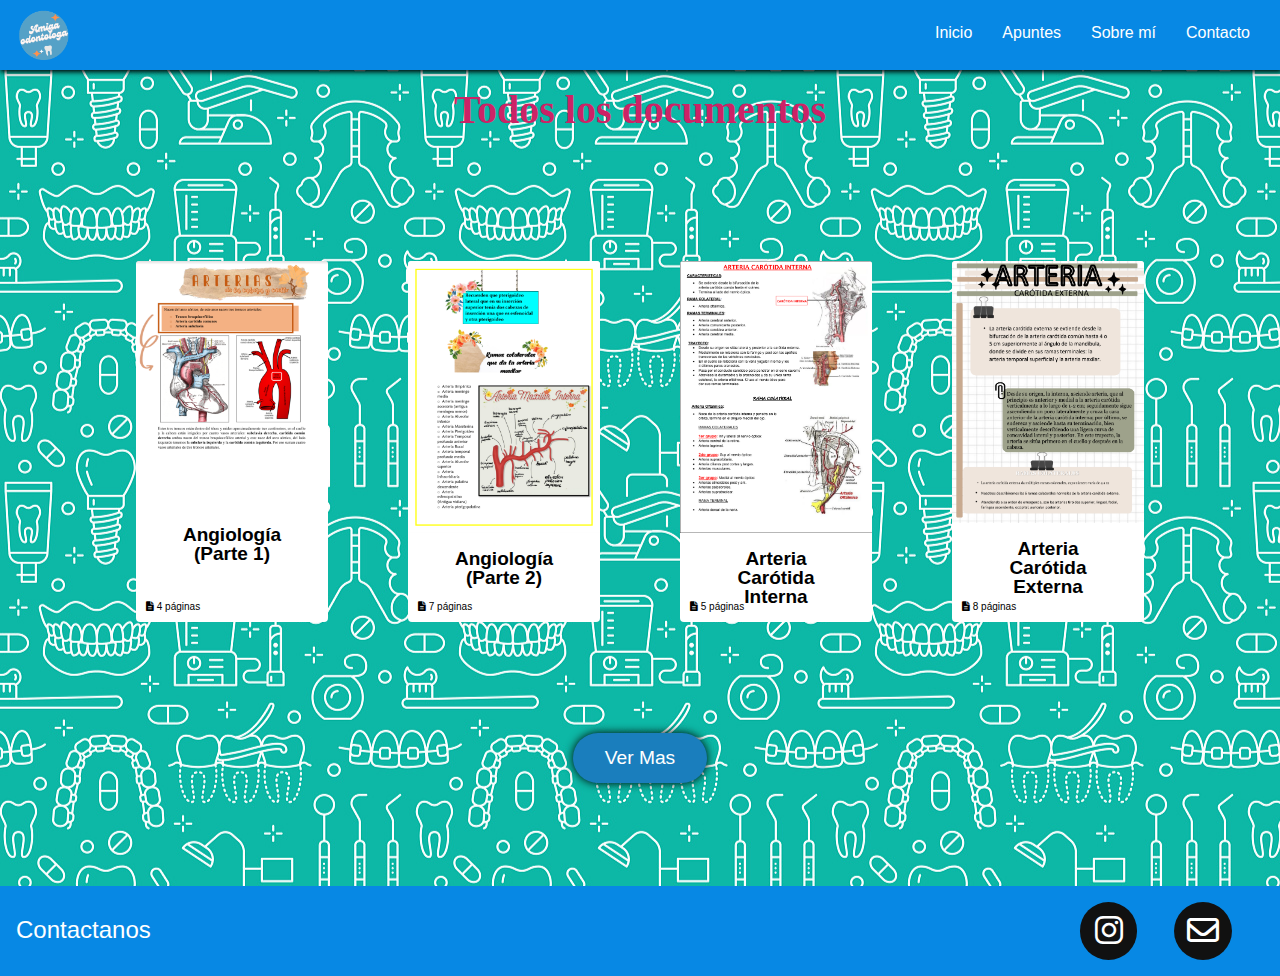
<file: pages/anatomia.html>
<!DOCTYPE html>
<html lang="en">

<head>
    <meta charset="UTF-8">
    <meta http-equiv="X-UA-Compatible" content="IE=edge">
    <meta name="viewport" content="width=device-width, initial-scale=1.0">
    <title>Pagina Odonto - Anatomía I</title>
    <link rel="stylesheet" href="../estilos.css">
    <link rel="stylesheet" href="https://cdnjs.cloudflare.com/ajax/libs/font-awesome/6.0.0-beta2/css/all.min.css">
    <link rel="stylesheet" href="../bootstrap-5.1.3-dist/css/bootstrap.css">
    <link rel="preconnect" href="https://fonts.googleapis.com">
    <link rel="shortcut icon" href="../imagenes/favicon.png" type="image/x-icon">

</head>

<body class="image-fondo">
    <!-- ---------NAVBAR------- -->
    <header class="header">
        <!-- Logo -->
        <a href="../index.html" class="logo">
            <div class="nav-logo"><img src="../imagenes/logo-nofondo.png" alt="logo"></div>
        </a>
        <!-- Menu Hamburguesa -->
        <input class="side-menu" type="checkbox" id="side-menu" />
        <label class="hamb" for="side-menu"><span class="hamb-line"></span></label>
        <!-- Navbar -->
        <nav class="main-navbar">
            <ul class="menu">
                <li><a class="nav-item" href="../index.html">Inicio</a></li>
                <li><a class="nav-item" href="">Apuntes</a></li>
                <li><a class="nav-item" href="">Sobre mí</a></li>
                <li><a class="nav-item" href="contacto.html">Contacto</a></li>            
            </ul>
        </nav>
    </header>

    <!-- -----------CONTENIDO-------- -->
    <h1 class="asignatura-title">Todos los documentos</h1>
    <div class="asignatura">
        <div class="main-asignatura">
            <div class="card card-pdf" style="width: 12rem;">
                <a href="https://drive.google.com/file/d/1QiE_lb7_wlNuhJ1DT2zIYpUNunaSIjBF/view" target="blank_">
                    <img src="/pages/files/anatomia1/Angiologia Parte I.png" class="card-img-top" alt="">
                    <div class="card-body">
                        <p class="card-text"><strong>Angiología (Parte 1)</strong></p>
                        <span class="paginas"><i class="fa-solid fa-file-lines"></i> 4 páginas</span>
                    </div>
                </a>
            </div>
            <div class="card card-pdf" style="width: 12rem;">
                <a href="https://drive.google.com/file/d/1LM2KKOzb2kBSCEdBO4q4MrrRc0n1AHXi/view" target="blank_">
                    <img src="/pages/files/anatomia1/Angiologia Parte II.png" class="card-img-top" alt="">
                    <div class="card-body">
                        <p class="card-text"><strong>Angiología (Parte 2)</strong></p>
                        <span class="paginas"><i class="fa-solid fa-file-lines"></i> 7 páginas</span>
                    </div>
                </a>
            </div>
            <div class="card card-pdf" style="width: 12rem;">
                <a href="https://drive.google.com/file/d/1DG9WEqgSVSU2DUTkOM-5xEw583X-72XK/view" target="blank_">
                    <img src="/pages/files/anatomia1/Arteria Caròtida Interna.png" class="card-img-top" alt="">
                    <div class="card-body">
                        <p class="card-text"><strong>Arteria Carótida Interna</strong></p>
                        <span class="paginas"><i class="fa-solid fa-file-lines"></i> 5 páginas</span>
                    </div>
                </a>
            </div>
            <div class="card card-pdf" style="width: 12rem;">
                <a href="https://drive.google.com/file/d/1tDf2VOyjjD0F1uJpXRcC9CLuJteFKJZk/view" target="blank_">
                    <img src="/pages/files/anatomia1/Arteria_Carotida_Externa.png" class="card-img-top" alt="">
                    <div class="card-body">
                        <p class="card-text"><strong>Arteria Carótida Externa</strong></p>
                        <span class="paginas"><i class="fa-solid fa-file-lines"></i> 8 páginas</span>
                    </div>
                </a>
            </div>
        </div>


        <span id="hideText" class="hideText">
                <div class="main-asignatura">
                    <div class="card card-pdf" style="width: 12rem;">
                        <a href="https://drive.google.com/file/d/180SCJJZlVs1Hspiu9rqwBLak2h1_mprA/view" target="blank_">
                            <img src="/pages/files/anatomia1/Arteria_Carotida_Comun.png" class="card-img-top" alt="">
                            <div class="card-body">
                                <p class="card-text"><strong>Arterias Carótidas Comunes</strong></p>
                                <span class="paginas"><i class="fa-solid fa-file-lines"></i> 4 páginas</span>
                            </div>
                        </a>
                    </div>
                    <div class="card card-pdf" style="width: 12rem;">
                        <a href="https://drive.google.com/file/d/1gEGI2zg_ZUVBYa8W0h949JzHTPP10ISW/view" target="blank_">
                            <img src="/pages/files/anatomia1/Linfaticos.png" class="card-img-top" alt="">
                            <div class="card-body">
                                <p class="card-text"><strong>Linfáticos</strong></p>
                                <span class="paginas"><i class="fa-solid fa-file-lines"></i> 3 páginas</span>
                            </div>
                        </a>
                    </div>
                    <div class="card card-pdf" style="width: 12rem;">
                        <a href="https://drive.google.com/file/d/1UJvdsyNcOEP_SmZDjZW9_b_ZRxEwzT1v/view" target="blank_">
                            <img src="/pages/files/anatomia1/Osteologia.png" class="card-img-top" alt="">
                            <div class="card-body">
                                <p class="card-text"><strong>Osteología del Cráneo y Huesos de la Cara</strong></p>
                                <span class="paginas"><i class="fa-solid fa-file-lines"></i> 18 páginas</span>
                            </div>
                        </a>
                    </div>
                    <div class="card card-pdf" style="width: 12rem;">
                        <a href="https://drive.google.com/file/d/1LwoIguil042grloIzeO9hYgRmLNBGp64/view" target="blank_">
                            <img src="/pages/files/anatomia1/Vena_Yugular_Anterior.png" class="card-img-top" alt="">
                            <div class="card-body">
                                <p class="card-text"><strong>Vena Yugular Anterior y Otras</strong></p>
                                <span class="paginas"><i class="fa-solid fa-file-lines"></i> 4 páginas</span>
                            </div>
                        </a>
                    </div>
                    <div class="card card-pdf" style="width: 12rem;">
                        <a href="https://drive.google.com/file/d/1HT4_9Pue8xiNYfFyc-DFbpXKGOEME39A/view" target="blank_">
                            <img src="/pages/files/anatomia1/Vena_Yugular_Externa.png" class="card-img-top" alt="">
                            <div class="card-body">
                                <p class="card-text"><strong>Vena Yugular Externa</strong></p>
                                <span class="paginas"><i class="fa-solid fa-file-lines"></i> 4 páginas</span>
                            </div>
                        </a>
                    </div>
                    <div class="card card-pdf" style="width: 12rem;">
                        <a href="https://drive.google.com/file/d/1WUuq8MoAMNv_fhdkfirLfRMYrhnATzZi/view" target="blank_">
                            <img src="/pages/files/anatomia1/Vena_Yugular_Interior.png" class="card-img-top" alt="">
                            <div class="card-body">
                                <p class="card-text"><strong>Vena Yugular Interna</strong></p>
                                <span class="paginas"><i class="fa-solid fa-file-lines"></i> 5 páginas</span>
                            </div>
                        </a>
                    </div>
                </div>
        </span>
        <button class="readMore_btn" id="readMore_btn">Ver Mas</button>
    </div>
    <!-- ---------FOOTER-------- -->
    <footer>
        <div class="contactanos">
            <h2 id="page-3">Contactanos</h2>
            <div class="iconos">
                <a href="https://www.instagram.com/amigaodontologa_/" target="black_" class="icon-button instagram"><i class="fab fa-instagram"></i>
                    <span></span>
                </a>
                <a href="mailto:clasesdesgrabadas.995@gmail.com" class="icon-button email"><i class="far fa-envelope"></i>
                    <span></span>
                </a>
            </div>
        </div>
    </footer>
    <script src="../bootstrap-5.1.3-dist/js/bootstrap.js"></script>
    <script src="../scripts/vermas.js"></script>
</body>
</file>
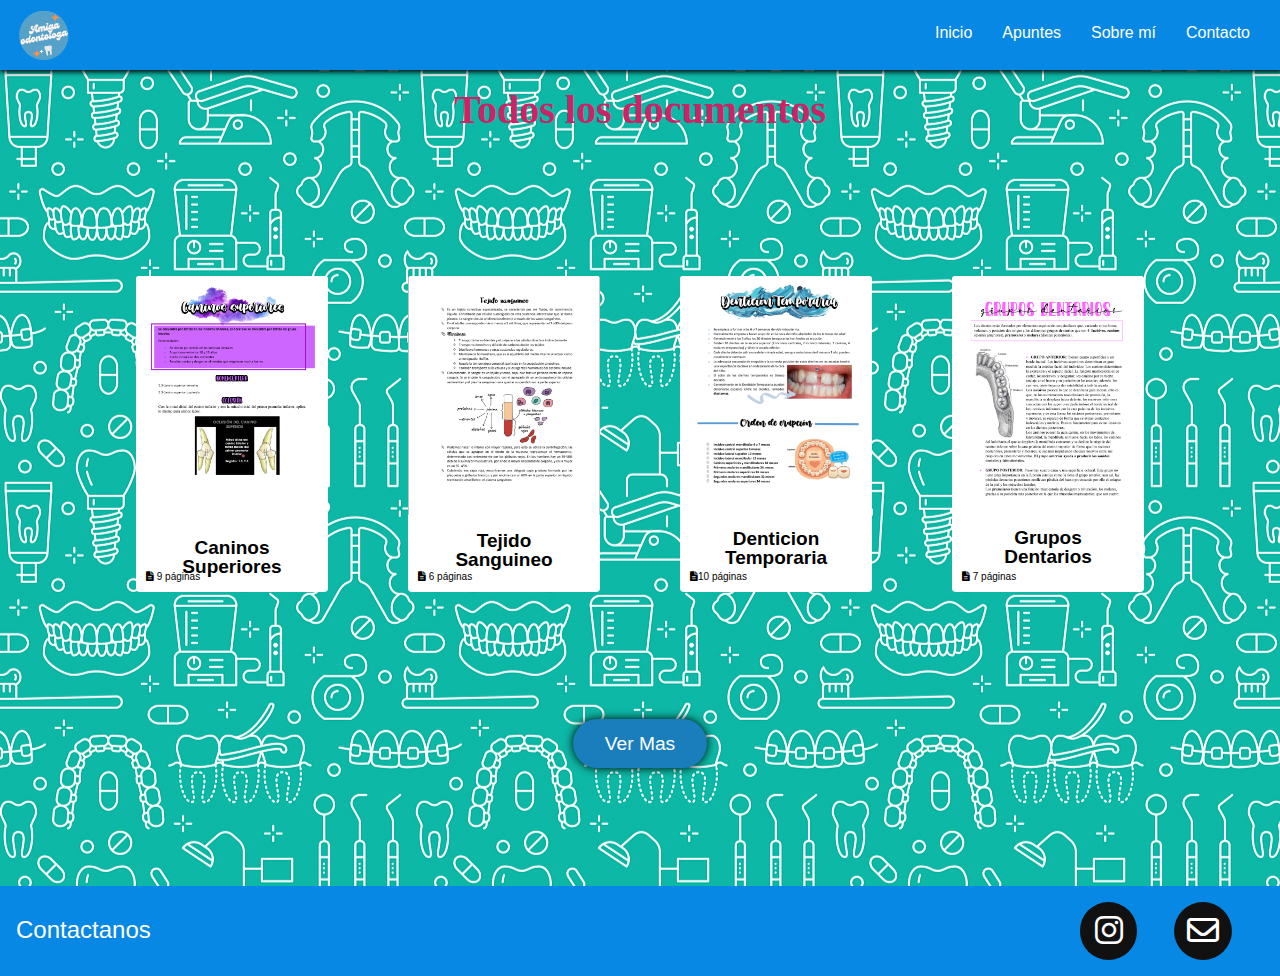
<file: pages/intro.html>
<!DOCTYPE html>
<html lang="en">

<head>
    <meta charset="UTF-8">
    <meta http-equiv="X-UA-Compatible" content="IE=edge">
    <meta name="viewport" content="width=device-width, initial-scale=1.0">
    <title>Pagina Odonto - Introduccion</title>
    <link rel="stylesheet" href="../estilos.css">
    <link rel="stylesheet" href="https://cdnjs.cloudflare.com/ajax/libs/font-awesome/6.0.0-beta2/css/all.min.css">
    <link rel="stylesheet" href="../bootstrap-5.1.3-dist/css/bootstrap.css">
    <link rel="preconnect" href="https://fonts.googleapis.com">
    <link rel="shortcut icon" href="../imagenes/favicon.png" type="image/x-icon">

</head>

<body class="image-fondo">
    <!-- ---------NAVBAR------- -->
    <header class="header">
        <!-- Logo -->
        <a href="../index.html" class="logo">
            <div class="nav-logo"><img src="../imagenes/logo-nofondo.png" alt="logo"></div>
        </a>
        <!-- Menu Hamburguesa -->
        <input class="side-menu" type="checkbox" id="side-menu" />
        <label class="hamb" for="side-menu"><span class="hamb-line"></span></label>
        <!-- Navbar -->
        <nav class="main-navbar">
            <ul class="menu">
                <li><a class="nav-item" href="../index.html">Inicio</a></li>
                <li><a class="nav-item" href="">Apuntes</a></li>
                <li><a class="nav-item" href="">Sobre mí</a></li>
                <li><a class="nav-item" href="contacto.html">Contacto</a></li>            
            </ul>
        </nav>
    </header>

    <!-- -----------CONTENIDO-------- -->
    <h1 class="asignatura-title">Todos los documentos</h1>
    <div class="asignatura">
        <div class="main-asignatura">
            <div class="card card-pdf" style="width: 12rem;">
                <a href="https://drive.google.com/file/d/1KzJXaU4S4OQiAYga3YeMdS6B_Hqv_wNe/view" target="blank_">
                    <img src="/pages/files/intro/CaninosSuperiores.png" class="card-img-top" alt="">
                    <div class="card-body">
                        <p class="card-text"><strong>Caninos Superiores</strong></p>
                        <span class="paginas"><i class="fa-solid fa-file-lines"></i> 9 páginas</span>
                    </div>
                </a>
            </div>
            <div class="card card-pdf" style="width: 12rem;">
                <a href="https://drive.google.com/file/d/160QotT19NbZK1rEvS8x7n1O9VgUHUA2h/view" target="blank_">
                    <img src="/pages/files/intro/TejidoSanguineo.png" class="card-img-top" alt="">
                    <div class="card-body">
                        <p class="card-text"><strong>Tejido Sanguineo</strong></p>
                        <span class="paginas"><i class="fa-solid fa-file-lines"></i> 6 páginas</span>
                    </div>
                </a>
            </div>
            <div class="card card-pdf" style="width: 12rem;">
                <a href="https://drive.google.com/file/d/1x_fbH88u--2dY7Lc5zQfL_mERjSsH1DQ/view" target="blank_">
                    <img src="/pages/files/intro/DenticionTemporaria.png" class="card-img-top" alt="">
                    <div class="card-body">
                        <p class="card-text"><strong>Denticion Temporaria</strong></p>
                        <span class="paginas"><i class="fa-solid fa-file-lines"></i>10 páginas</span>
                    </div>
                </a>
            </div>
            <div class="card card-pdf" style="width: 12rem;">
                <a href="https://drive.google.com/file/d/1053GmYi4j2jUbVbhLSwtzQFRDd6CLM28/view" target="blank_">
                    <img src="/pages/files/intro/GruposDentarios.png" class="card-img-top" alt="">
                    <div class="card-body">
                        <p class="card-text"><strong>Grupos Dentarios</strong></p>
                        <span class="paginas"><i class="fa-solid fa-file-lines"></i> 7 páginas</span>
                    </div>
                </a>
            </div>
        </div>


        <span id="hideText" class="hideText">
                <div class="main-asignatura">
                    <div class="card card-pdf" style="width: 12rem;">
                        <a href="https://drive.google.com/file/d/1QsCY2OE3j072JXCwe55GBnCDcrDN68bB/view" target="blank_">
                            <img src="/pages/files/intro/IncisivosInferiores.png" class="card-img-top" alt="">
                            <div class="card-body">
                                <p class="card-text"><strong>Incisivos Inferiores</strong></p>
                                <span class="paginas"><i class="fa-solid fa-file-lines"></i> 4 páginas</span>
                            </div>
                        </a>
                    </div>
                    <div class="card card-pdf" style="width: 12rem;">
                        <a href="https://drive.google.com/file/d/1qL3gyE2sm9HHYnbEIwYm6bCo5wur0Hy2/view" target="blank_">
                            <img src="/pages/files/intro/IncisivosSuperiores.png" class="card-img-top" alt="">
                            <div class="card-body">
                                <p class="card-text"><strong>Incisivos Superiores</strong></p>
                                <span class="paginas"><i class="fa-solid fa-file-lines"></i> 5 páginas</span>
                            </div>
                        </a>
                    </div>
                    <div class="card card-pdf" style="width: 12rem;">
                        <a href="https://drive.google.com/file/d/1-ckRv9oo-00mhmD4LfHfzgOdwRKmw-nH/view" target="blank_">
                            <img src="/pages/files/intro/MolaresInferiores.png" class="card-img-top" alt="">
                            <div class="card-body">
                                <p class="card-text"><strong>Molares Inferiores</strong></p>
                                <span class="paginas"><i class="fa-solid fa-file-lines"></i> 5 páginas</span>
                            </div>
                        </a>
                    </div>
                    <div class="card card-pdf" style="width: 12rem;">
                        <a href="https://drive.google.com/file/d/1v-XTPxxCS7xmVkv6FMKLCwK6pm3xI7iy/view" target="blank_">
                            <img src="/pages/files/intro/MolaresSuperiores.png" class="card-img-top" alt="">
                            <div class="card-body">
                                <p class="card-text"><strong>Molares Superiores</strong></p>
                                <span class="paginas"><i class="fa-solid fa-file-lines"></i> 6 páginas</span>
                            </div>
                        </a>
                    </div>
                    <div class="card card-pdf" style="width: 12rem;">
                        <a href="https://drive.google.com/file/d/1c5umAzstsAu5MTP4Axm45F1IB1pg8SVL/view" target="blank_">
                            <img src="/pages/files/intro/PremolaresInferiores.png" class="card-img-top" alt="">
                            <div class="card-body">
                                <p class="card-text"><strong>Premolares Inferiores</strong></p>
                                <span class="paginas"><i class="fa-solid fa-file-lines"></i> 8 páginas</span>
                            </div>
                        </a>
                    </div>
                    <div class="card card-pdf" style="width: 12rem;">
                        <a href="https://drive.google.com/file/d/12MDCMQ4Y5ZIVCdXCfkp7MkfkMbQAsRXi/view" target="blank_">
                            <img src="/pages/files/intro/PremolaresSuperiores.png" class="card-img-top" alt="">
                            <div class="card-body">
                                <p class="card-text"><strong>Premolares Superiores</strong></p>
                                <span class="paginas"><i class="fa-solid fa-file-lines"></i> 5 páginas</span>
                            </div>
                        </a>
                    </div>
                    <div class="card card-pdf" style="width: 12rem;">
                        <a href="https://drive.google.com/file/d/12wgjH84fAdqzfi7OpQXpkh-jl6YIdHAv/view" target="blank_">
                            <img src="/pages/files/intro/TejidoCartilaginoso.png" class="card-img-top" alt="">
                            <div class="card-body">
                                <p class="card-text"><strong>Tejido Cartilaginoso</strong></p>
                                <span class="paginas"><i class="fa-solid fa-file-lines"></i> 3 páginas</span>
                            </div>
                        </a>
                    </div>
                    <div class="card card-pdf" style="width: 12rem;">
                        <a href="https://drive.google.com/file/d/1S5ru06doiX6Wvw0BUrPYdl3x-gdLD_Vp/view" target="blank_">
                            <img src="/pages/files/intro/TejidoOseo.png" class="card-img-top" alt="">
                            <div class="card-body">
                                <p class="card-text"><strong>Tejido Oseo</strong></p>
                                <span class="paginas"><i class="fa-solid fa-file-lines"></i> 4 páginas</span>
                            </div>
                        </a>
                    </div>
                </div>
        </span>
        <button class="readMore_btn" id="readMore_btn">Ver Mas</button>
    </div>
    <!-- ---------FOOTER-------- -->
    <footer>
        <div class="contactanos">
            <h2 id="page-3">Contactanos</h2>
            <div class="iconos">
                <a href="https://www.instagram.com/amigaodontologa_/" target="black_" class="icon-button instagram"><i class="fab fa-instagram"></i>
                    <span></span>
                </a>
                <a href="mailto:clasesdesgrabadas.995@gmail.com" class="icon-button email"><i class="far fa-envelope"></i>
                    <span></span>
                </a>
            </div>
        </div>
    </footer>
    <script src="../bootstrap-5.1.3-dist/js/bootstrap.js"></script>
    <script src="../scripts/vermas.js"></script>
</body>
</file>
<file: estilos.css>
/* ------------GENERAL--------- */

* {
    margin: 0;
    padding: 0;
    font-family: sans-serif;
}

a {
    color: black;
    text-decoration: none;
    list-style: none;
}

.image-fondo {
    background: url(/imagenes/fondo5.jpg);
    /* background-size: cover; */
    background-position: center;
    /* background-repeat: no-repeat;
    background-attachment: fixed; */
}

/* -------------NAVBAR------------- */

/* ----ICONOS REDES SUPERIOR--- */

.header {
    background-color: #0788e4;
    box-shadow: 1px 1px 5px 1px black;
    position: sticky;
    top: 0;
    width: 100%;
    z-index: 99999;
}

.logo {
    display: inline-block;
    color: white;
    font-size: 60px;
    margin-left: 10px;
}

.nav-logo img {
    height: 70px;
}

.main-navbar {
    width: 100%;
    height: 100%;
    position: sticky;
    background-color: #0788e4;
    overflow: hidden;
}

.menu li {
    list-style: none;
    -moz-user-select: none;
    -webkit-user-select: none;
    -ms-user-select: none;
    user-select: none;
}

.nav-item {
    display: block;
    position: relative;
    padding: 30px;
    color: white;
}

.nav-item:after {
    content: '';
    position: absolute;
    width: 100%;
    transform: scaleX(0);
    height: 2px;
    bottom: 0;
    left: 0;
    background-color: red;
    transform-origin: bottom right;
    transition: transform 0.25s ease-out;
}

.main-navbar {
    max-height: 0;
    transition: all .5s ease-out;
}

.hamb {
    cursor: pointer;
    float: right;
    padding: 2rem 1rem;
}

.hamb-line {
    background: white;
    display: block;
    height: 2px;
    position: relative;
    width: 24px;
}

.hamb-line::before,
.hamb-line::after {
    background: white;
    content: '';
    display: block;
    height: 100%;
    position: absolute;
    transition: all .2s ease-out;
    width: 100%;
}

.hamb-line::before {
    top: 5px;
}

.hamb-line::after {
    top: -5px;
}


/* OCULTA CHECKBOX */

.side-menu {
    display: none;
}


/* ACTIVAR MENU */

.side-menu:checked~nav {
    max-height: 100vh;
}

.side-menu:checked~.hamb .hamb-line {
    background: transparent;
}

.side-menu:checked~.hamb .hamb-line::before {
    transform: rotate(-45deg);
    top: 0;
}

.side-menu:checked~.hamb .hamb-line::after {
    transform: rotate(45deg);
    top: 0;
}


/* --------INICIO-------- */

h1{
    margin: 1rem;
}

/* -----REDES FLOTANTE---- */
 
.contacto-logo{
    position: fixed;
    bottom: 70px;
    right: 30px;
    z-index: 100000;
  }
  .contacto-logo a img{
    height: 75px;
    width: 75px;
  }

/* --------CARTAS-------- */

.titulos-inicio{
    margin-top: 50px;
    margin-left: 50px;
    text-align: center;
    font-family:'Dancing Script', cursive;
}

.card-container {
    display: flex;
    justify-content: center;
    text-align: center;
    height: fit-content;
}

.content-carta {
    display: flex;
    align-items: center;
}

.card {
    border: none !important;
    transition: transform .2s, box-shadow .2s;
}

.card:hover {
    border: none;
    transform: translate(0, -5px);
    box-shadow: 0px 20px 20px 0px rgba(0, 0, 0, 0.75);
    -webkit-box-shadow: 0px 20px 20px 0px rgba(0, 0, 0, 0.75);
    -moz-box-shadow: 0px 20px 20px 0px rgba(0, 0, 0, 0.75);
}

.card-body{
    padding: 0 1rem !important;
}

/* --------PAGINAS------ */

.asignatura-title{
    margin: 1rem;
    font-weight: bold;
    text-align: center;
    font-family:'Dancing Script', cursive;
    color: #cc2366;
}

.main {
    display: flex;
    min-height: 100vh;
    text-align: center;
}

.texto-no-pdf {
    margin-top: 1rem;
    font-size: 1.5rem;
    margin-bottom: 3rem;
}

.btn-descargar {
    padding: 20px;
    color: white;
    background-color: green;
    border-radius: 10px;
}


/* -----------PRUEBA--------- */

.asignatura {
    min-height: 80vh;
    display: flex;
    flex-direction: column;
    justify-content: center;
    align-items: center;
    margin: 1rem;
}

.main-asignatura {
    display: grid;
    grid-template-columns: repeat(2, 1fr);
    justify-items: center;
    text-align: center;
    margin: 1rem;
}

.main-asignatura p {
    font-size: 19px;
    margin: 1rem;
}

.paginas {
    font-size: 10px;
    margin-right: 100px;
    position: absolute;
    bottom: 10px;
    left: 10px;
}

.card-pdf {
    background-color: white;
    margin: .5rem;
}

.card-pdf img {
    width: 12rem;
}

/* --------FOOTER--------- */

.contactanos {
    background-color: #0788e4;
    margin: 0;
    padding: 0;
    overflow: hidden;
    display: flex;
    align-items: center;
    justify-content: space-between;
}

.contactanos h2 {
    font-size: 1.5rem;
    color: white;
    display: flex;
    justify-content: center;
    margin: 1rem;
}

.iconos {
    display: flex;
    justify-content: center;
    align-items: center;
    margin: 1rem;
}

.icon-button {
    background-color: #111111;
    border-radius: 3.6rem;
    cursor: pointer;
    display: inline-block;
    font-size: 2.0rem;
    height: 3.6rem;
    line-height: 3.6rem;
    margin: 0 5px;
    position: relative;
    text-align: center;
    -webkit-user-select: none;
    -moz-user-select: none;
    -ms-user-select: none;
    user-select: none;
    width: 3.6rem;
}

.icon-button:nth-child(2) {
    margin-right: 2rem;
    margin-left: 2rem;
}

.icon-button span {
    border-radius: 0;
    display: block;
    height: 0;
    left: 50%;
    margin: 0;
    position: absolute;
    top: 50%;
    -webkit-transition: all 0.3s;
    -moz-transition: all 0.3s;
    -o-transition: all 0.3s;
    transition: all 0.3s;
    width: 0;
}

.icon-button:hover span {
    width: 3.6rem;
    height: 3.6rem;
    border-radius: 3.6rem;
    margin: -1.8rem;
}

.icon-button i {
    background: none;
    color: white;
    height: 3.6rem;
    left: 0;
    line-height: 3.6rem;
    position: absolute;
    top: 0;
    -webkit-transition: all 0.3s;
    -moz-transition: all 0.3s;
    -o-transition: all 0.3s;
    transition: all 0.3s;
    width: 3.6rem;
    z-index: 10;
}

.icon-button .icon-facebook {
    color: #3B5998;
}

.icon-button:hover .icon-facebook {
    color: white;
}

.facebook span {
    background-color: #3B5998;
}

.instagram span {
    background: #f09433;
    background: -moz-linear-gradient(45deg, #f09433 0%, #e6683c 25%, #dc2743 50%, #cc2366 75%, #bc1888 100%);
    background: -webkit-linear-gradient(45deg, #f09433 0%, #e6683c 25%, #dc2743 50%, #cc2366 75%, #bc1888 100%);
    background: linear-gradient(45deg, #f09433 0%, #e6683c 25%, #dc2743 50%, #cc2366 75%, #bc1888 100%);
}

.email span {
    background: #EB2222;
}


/* ---------MEDIA QUERIES----------- */

@media (min-width: 1200px) {
    .main-asignatura {
        grid-template-columns: repeat(4, 1fr);
        row-gap: 2rem;
        column-gap: 4rem;
    }
    .asignatura {
        display: flex;
        align-items: center;
        justify-content: space-evenly;
        flex-direction: column;
        margin: 1rem;
    }
}

@media (min-width: 768px) {
    /* --------NAVBAR------- */
    .header {
        position: inherit;
    }
    .main-navbar {
        max-height: none;
        float: right;
        width: fit-content;
    }
    .menu li {
        float: left;
    }
    .menu a {
        margin: 25px 30px 0 0;
        padding: 0;
    }
    .nav-item:hover:after {
        transform: scaleX(1);
        transform-origin: bottom left;
    }
    .hamb {
        display: none;
    }
    /* -----INICIO---- */
    .principal {
        display: grid;
        grid-template-columns: repeat(2, 1fr);
        grid-template-rows: repeat(3, 1fr);
        grid-column-gap: 0px;
        grid-row-gap: 0px;
    }
}

@media (max-width: 465px) {
    .main-asignatura {
        grid-template-columns: repeat(1, 1fr);
    }
    /* -----FOOTER---- */
    .contactanos {
        flex-direction: column;
        align-items: center;
    }
    .iconos {
        flex-direction: column;
    }
    .icon-button {
        margin: 1rem;
    }
}


/* -----BOTON VER MAS---- */

.container {
    width: 100%;
    flex-direction: column;
    justify-content: center;
    align-items: center;
}

h1 {
    color: #000000;
}

p {
    font-size: 1.2em;
}

.readMore_btn {
    background-color: #1a7ebd;
    border: none;
    border-radius: 40px;
    color: white;
    padding: 15px 32px;
    font-size: 1.2em;
    box-shadow: 0px 0px 10px 0px #000000;
    cursor: pointer;
}

.readMore_btn:hover {
    box-shadow: none;
    background-color: black;
    color: #fff;
    transition: cubic-bezier(0.075, 0.82, 0.165, 1) 3.05s;
}

.hideText {
    display: none;
}

.showText {
    display: block;
}
</file>
